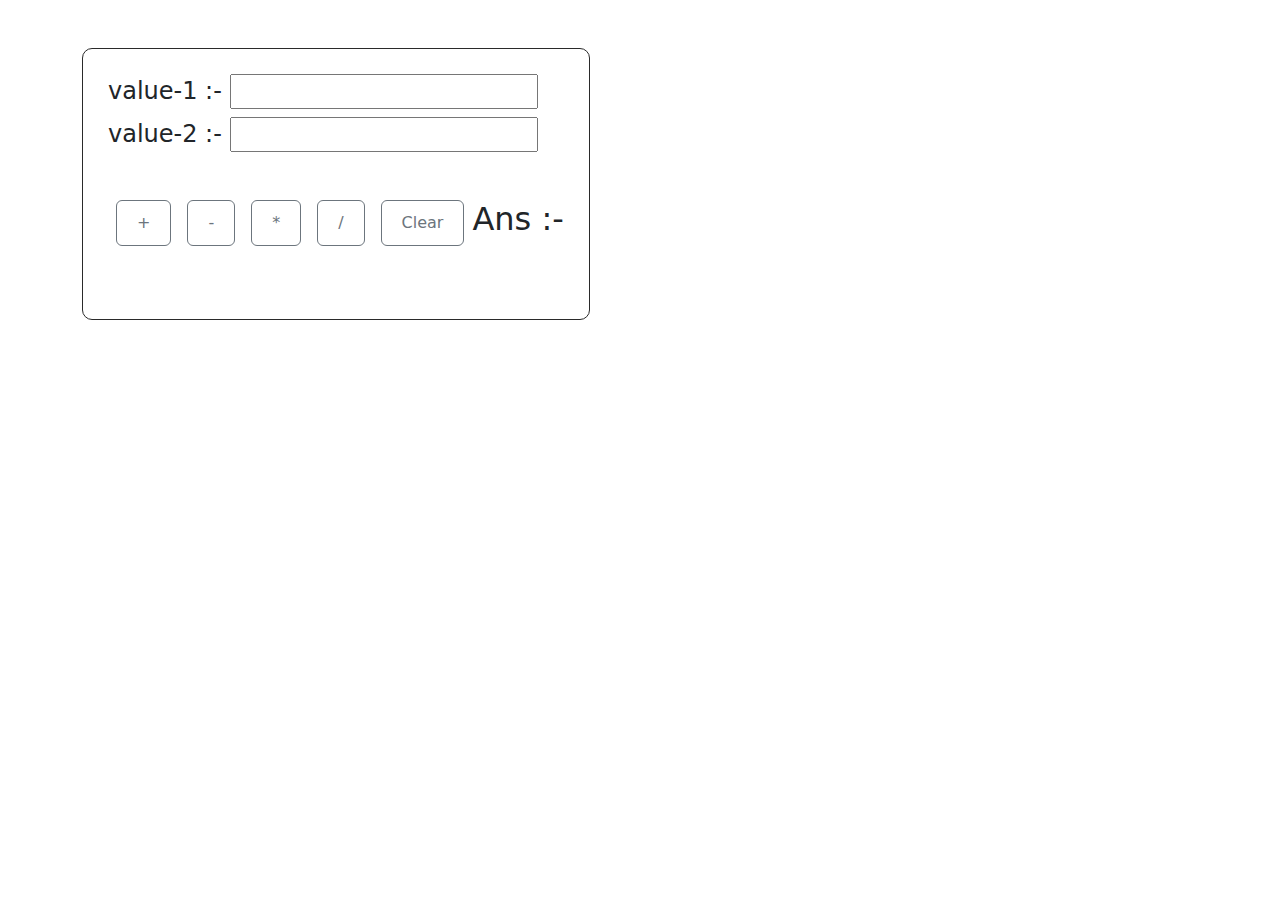
<file: lecture-4-calculator/index.html>
<!DOCTYPE html>
<html lang="en">

<head>
    <meta charset="UTF-8">
    <meta name="viewport" content="width=device-width, initial-scale=1.0">
    <title>Document</title>
    <link rel="stylesheet" href="./assets/css/style.css">
    <link rel="stylesheet" href="./assets/css/bootstrap.min.css">
    <script defer src="./assets/js/jquery-3.7.1.min.js"></script>
</head>

<body>

    <div class="container my-5 calculator align-items-center">
        <div class="box">
            <h4>value-1 :- <input type="text" id="value-1"></h4>
            <h4>value-2 :- <input type="text" id="value-2"></h4>

            <div class="my-5 d-flex">
                <button type="button" class="btn mx-2 cal-btn btn-outline-secondary" id="add">+</button>
                <button type="button" class="btn mx-2 cal-btn btn-outline-secondary" id="sub">-</button>
                <button type="button" class="btn mx-2 cal-btn btn-outline-secondary" id="multi">*</button>
                <button type="button" class="btn mx-2 cal-btn btn-outline-secondary" id="div">/</button>
                <button type="button" class="btn mx-2 cal-btn btn-outline-secondary" id="clear">Clear</button>
                <h2>Ans :- <span id="ans"></span></h2>
            </div>
        </div>
    </div>

    <script src="./assets/js/jquery-3.7.1.min.js"></script>
    <script>
        let e1 = document.getElementById("value-1");
        let e2 = document.getElementById("value-2");
        let ansElement = document.getElementById("ans");

        function addition(v1, v2, ele) {
            ele.innerHTML = v1 + v2;
        }
        function subbstaction(v1, v2, ele) {
            ele.innerHTML = v1 - v2;
        }
        function multiflication(v1, v2, ele) {
            ele.innerHTML = v1 * v2;
        }
        function division(v1, v2, ele) {
            ele.innerHTML = v1 / v2;
        }
        $("#add").on("click", function () {
            addition(Number(e1.value), Number(e2.value), ansElement)
        })
        $("#sub").on("click", function () {
            subbstaction(Number(e1.value), Number(e2.value), ansElement)
        })
        $("#multi").on("click", function () {
            multiflication(Number(e1.value), Number(e2.value), ansElement)
        })
        $("#div").on("click", function () {
            division(Number(e1.value), Number(e2.value), ansElement)
        })
        $("#clear").on("click", function () {
            e1.value = "";
            e2.value = "";
            ansElement.innerHTML = "";
        })
    </script>
</body>

</html>
</file>
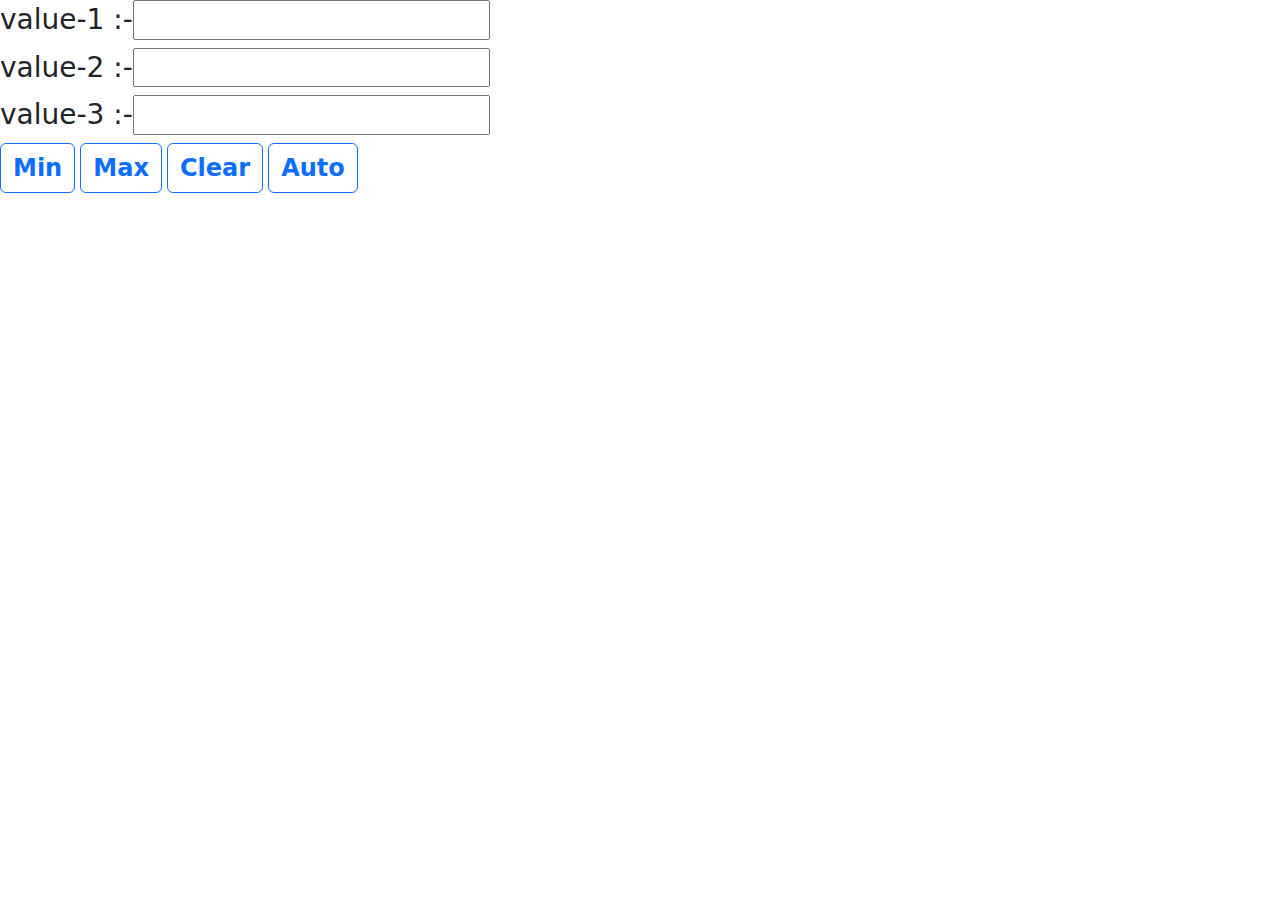
<file: lecture-5-min-max/index.html>
<!doctype html>
<html lang="en">

<head>
    <meta charset="utf-8">
    <meta name="viewport" content="width=device-width, initial-scale=1">
    <title>Bootstrap demo</title>
    <link href="https://cdn.jsdelivr.net/npm/bootstrap@5.3.3/dist/css/bootstrap.min.css" rel="stylesheet">
    <link rel="stylesheet" href="./style.css">
</head>
<body>
    
    <div>
        <h3>value-1 :-<input type="text" id="v1"></h3>
        <h3>value-2 :-<input type="text" id="v2"></h3>
        <h3>value-3 :-<input type="text" id="v3"></h3>

        <button type="button" class="btn btn-outline-primary" id="min">Min</button>
        <button type="button" class="btn btn-outline-primary" id="max">Max</button>
        <button type="button" class="btn btn-outline-primary" id="clear">Clear</button>
        <button type="button" class="btn btn-outline-primary" id="auto">Auto</button>
        <h1 id="show"></h1>
    </div>

    <script src="./jquery.js"></script>
    <script src="https://cdn.jsdelivr.net/npm/bootstrap@5.3.3/dist/js/bootstrap.bundle.min.js"></script>
    <script>
            let v1 = document.getElementById("v1");
            let v2 = document.getElementById("v2");
            let v3 = document.getElementById("v3");
            let h1 = document.getElementById("show");

            function random(){
            a = parseInt(Math.random()*1000)
            b = parseInt(Math.random()*1000)
            c = parseInt(Math.random()*1000)

            v1.value = a
            v2.value = b
            v3.value = c
            
            }

            function getMin(a ,b ,c ,h1){
                if(a < b){
                    if(a<c){
                        h1.innerHTML = `Smallest number ${a}`;
                    }
                    else{
                        h1.innerHTML = `Smallest number ${c}`;
                    }
                }    
                else if(b < a){
                    h1.innerHTML = `Smallest number ${b}`;
                }
                else{
                    h1.innerHTML = `Smallest number ${c}`;
                }
            }      
            function getMax(a ,b ,c ,h1){
                if(a > b){
                    if(a > c){
                        h1.innerHTML = `Smallest number ${a}`;
                    }
                    else{
                        h1.innerHTML = `Smallest number ${c}`;
                    }
                }    
                else if(b > a){
                    h1.innerHTML = `Smallest number ${b}`;
                }
                else{
                    h1.innerHTML = `Smallest number ${c}`;
                }
            }      
            
            $("#min").on("click",function(){
                let a = Number(v1.value);
                let b = Number(v2.value);
                let c = Number(v3.value);

                getMin( a, b, c,h1);
            })
            
            $("#max").on("click",function(){
                let a = Number(v1.value);
                let b = Number(v2.value);
                let c = Number(v3.value);
                
                getMax( a, b, c,h1);
            })
            $("#clear").on("click",function(){
                v1.value = "";
                v2.value = "";
                v3.value = "";
                h1.innerHTML = "";
            })


    </script>
</body>

</html>
</file>
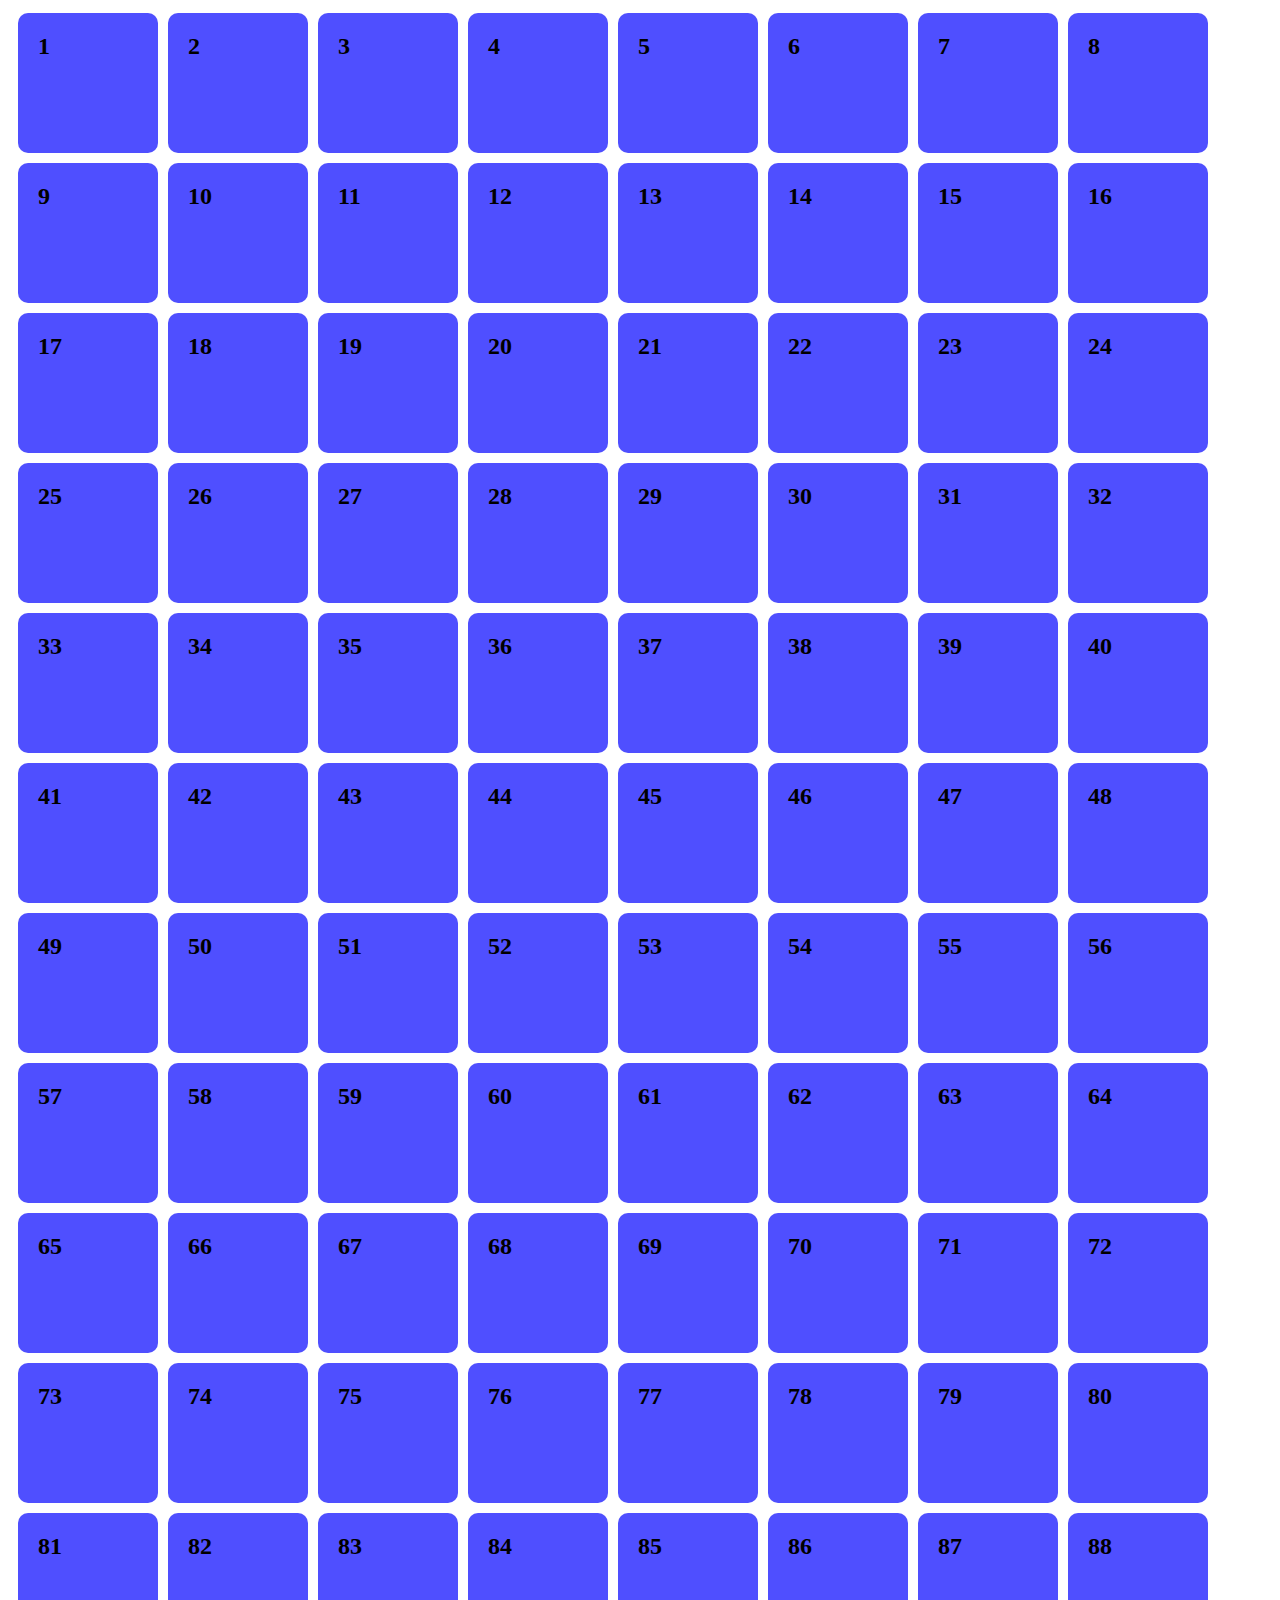
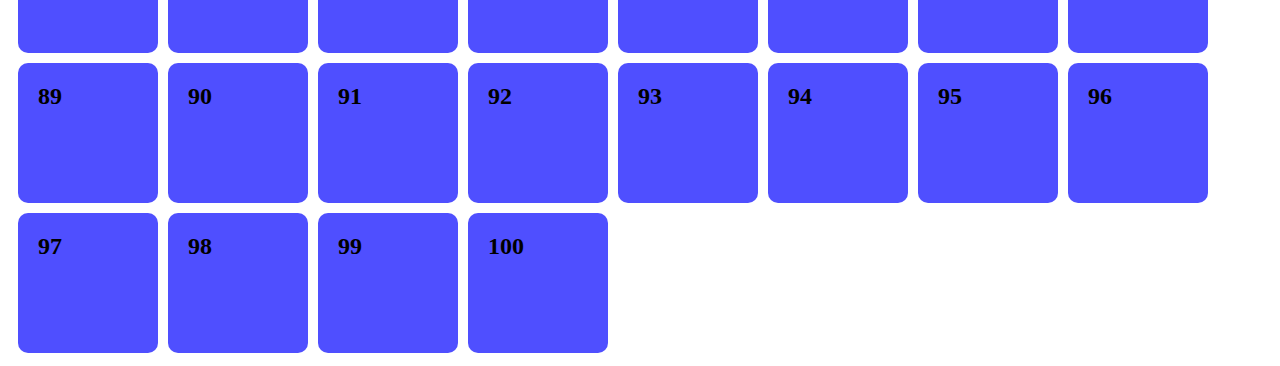
<file: lecture-7-loop/index.html>
<!DOCTYPE html>
<html lang="en">
<head>
    <meta charset="UTF-8">
    <meta name="viewport" content="width=device-width, initial-scale=1.0">
    <title>Document</title>
    <style>
        .box{
            width: 100px;
            height: 100px;
            background-color: rgba(0, 0, 255, 0.691);
            margin: 5px;
            border-radius: 10px;
            padding: 20px;
            font-size: 24px;
            font-weight: 600;
            animation: change 2s linear infinite;
        }
        .box:hover{
            background-color:rgb(0, 0, 0);
            color: aliceblue;
        }
        #hat{
            display: flex;
            flex-wrap: wrap;
            margin: 5px;
        }
        
        @keyframes change{
            0% {
                background-color: rgb(255, 0, 0);
                border-radius: 30% 70% 70% 30% / 30% 30% 70% 70% ;
            }
            20% {
                background-color: rgb(0, 255, 13);
                border-radius: 66% 34% 85% 15% / 30% 60% 40% 70% ;
            }
            40% {
                background-color: rgb(0, 255, 242);
                border-radius: 81% 19% 82% 18% / 0% 86% 14% 100% ;
            }
            60% {
                background-color: rgb(72, 0, 255);
                border-radius: 100% 0% 100% 0% / 0% 100% 0% 100% ;
            }
            80% {
                background-color: rgb(255, 0, 93);
                border-radius: 63% 37% 66% 34% / 74% 27% 73% 26% ;
            }
            100% {
                background-color: rgb(234, 0, 148);
                border-radius: 97% 3% 89% 11% / 91% 27% 73% 9% ;
            }
        }
    </style>
</head>
<body>
    <div id="hat">
        
    </div>
    

    <script src="./jquery.js"></script>
    <script>
            let hat = document.getElementById("hat")
            for(let i = 1;i <=100 ;i ++){
                hat.innerHTML += `<div class="box">${i}</div>`
        }
    </script>

</body>
</html>
</file>
<file: lecture-4-calculator/assets/css/style.css>
.cal-btn{
    padding: 10px 20px !important;
    font-size: 24px;
    font-weight: 600;
}
.box{
    display: inline-block;
    border-radius: 10px;
    padding: 25px;
    border: 1px solid #2a2a2a;
}
</file>
<file: lecture-5-min-max/style.css>
.btn{
    font-weight: 700 !important;
    font-size: 24px !important;
}
</file>
